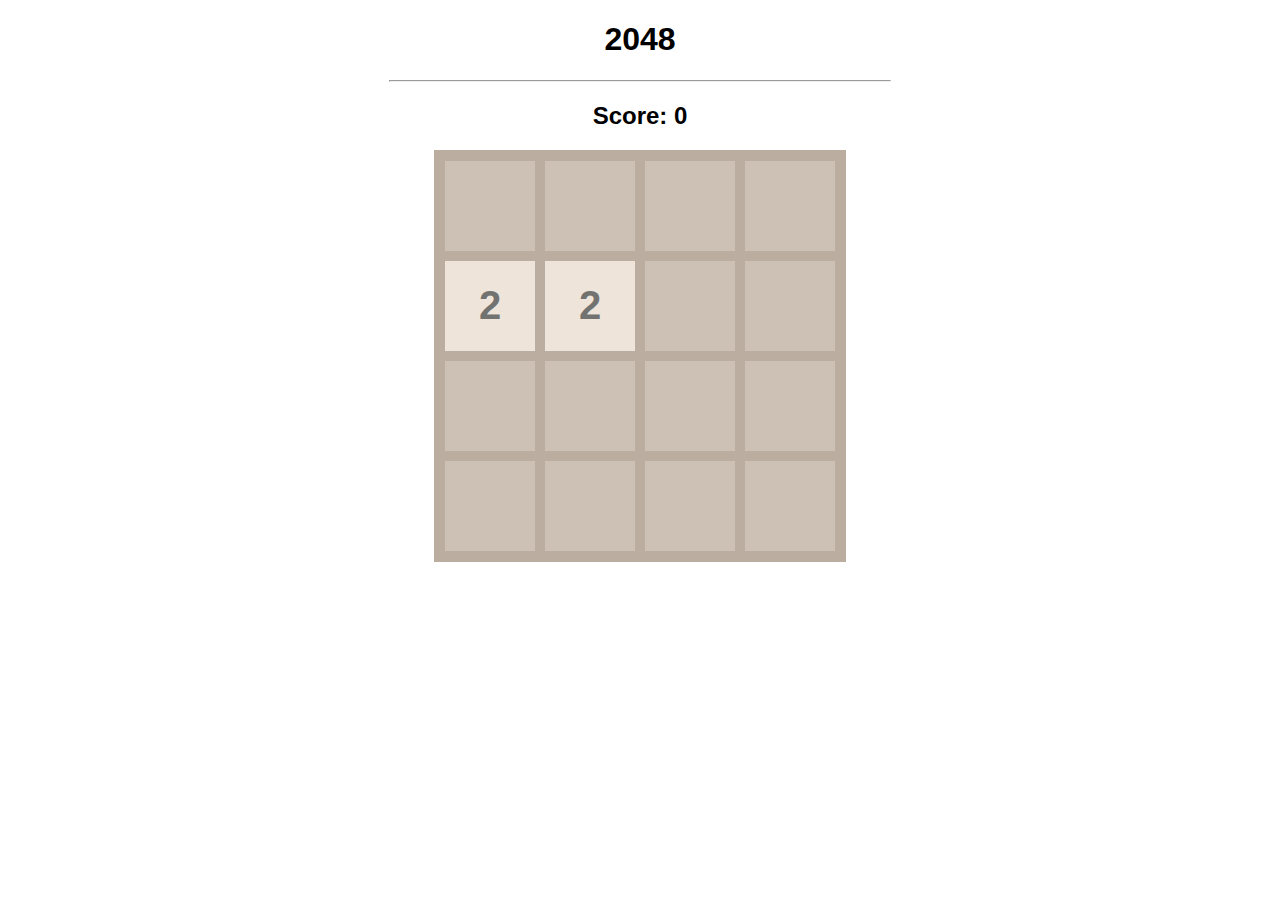
<file: 2048game/index.html>
<!DOCTYPE html>
<html lang="en">
<head>
    <meta charset="UTF-8">
    <meta name="viewport" content="width=device-width, initial-scale=1.0">
    <title>2048</title>
    <link rel="stylesheet" href="2048.css">
    <script src="2048.js"></script>
</head>
<body>
    <h1>2048</h1>
    <hr>
    <h2>Score: <span id="score">0</span></h2>
    <div id="board">
    </div>
</body>
</html>
</file>
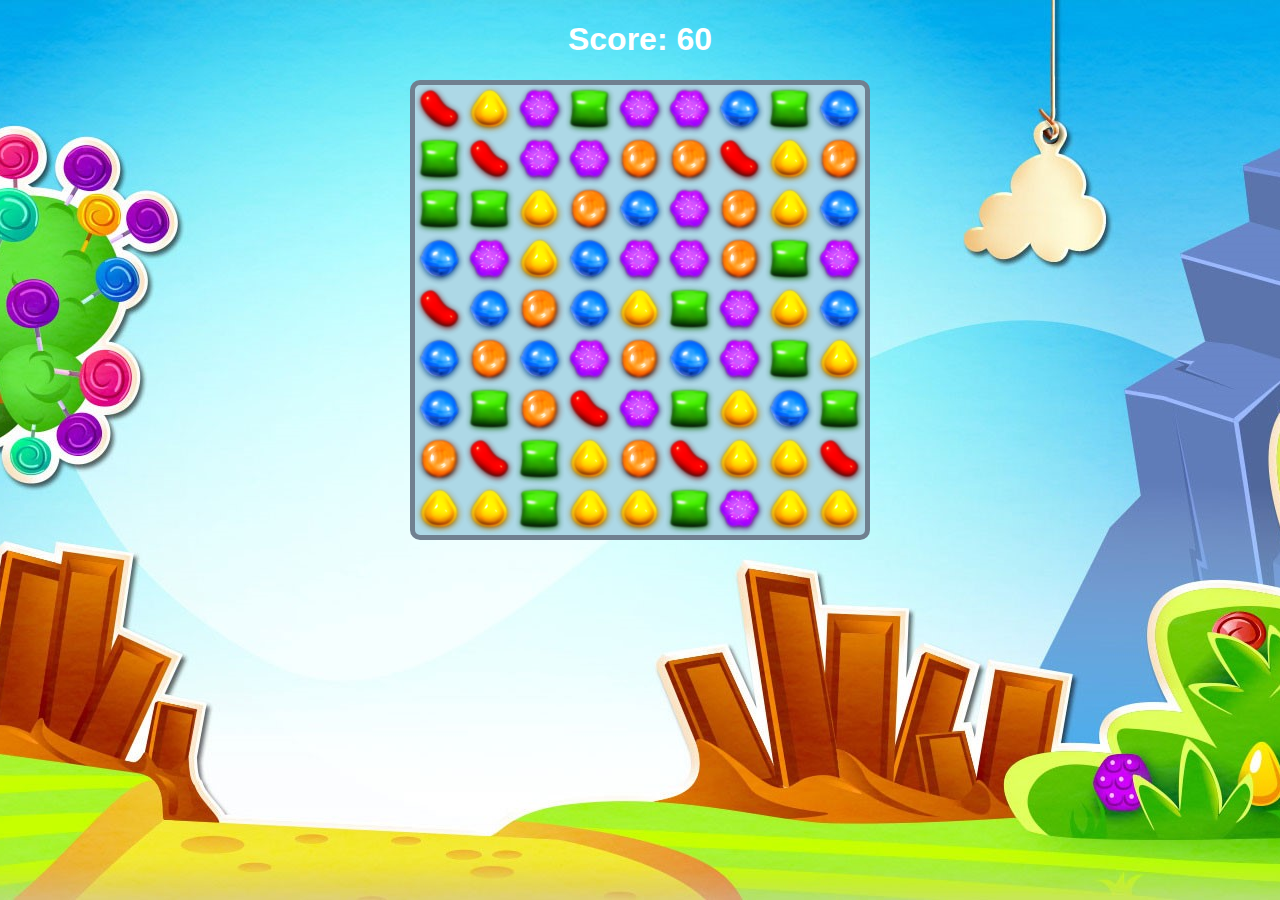
<file: candy-crush-master/index.html>
<!DOCTYPE html>
<html>
    <head>
        <meta charset="UTF-8">
        <meta name="viewport" content="width=device-width, initial-scale=1.0">
        <title>Candy Crush</title>
        <link rel="stylesheet" href="candy.css">
        <script src="candy.js"></script>
    </head>

    <body>
        <h1>Score: <span id="score">0</span></h1>
        <div id="board"></div>
    </body>
</html>
</file>
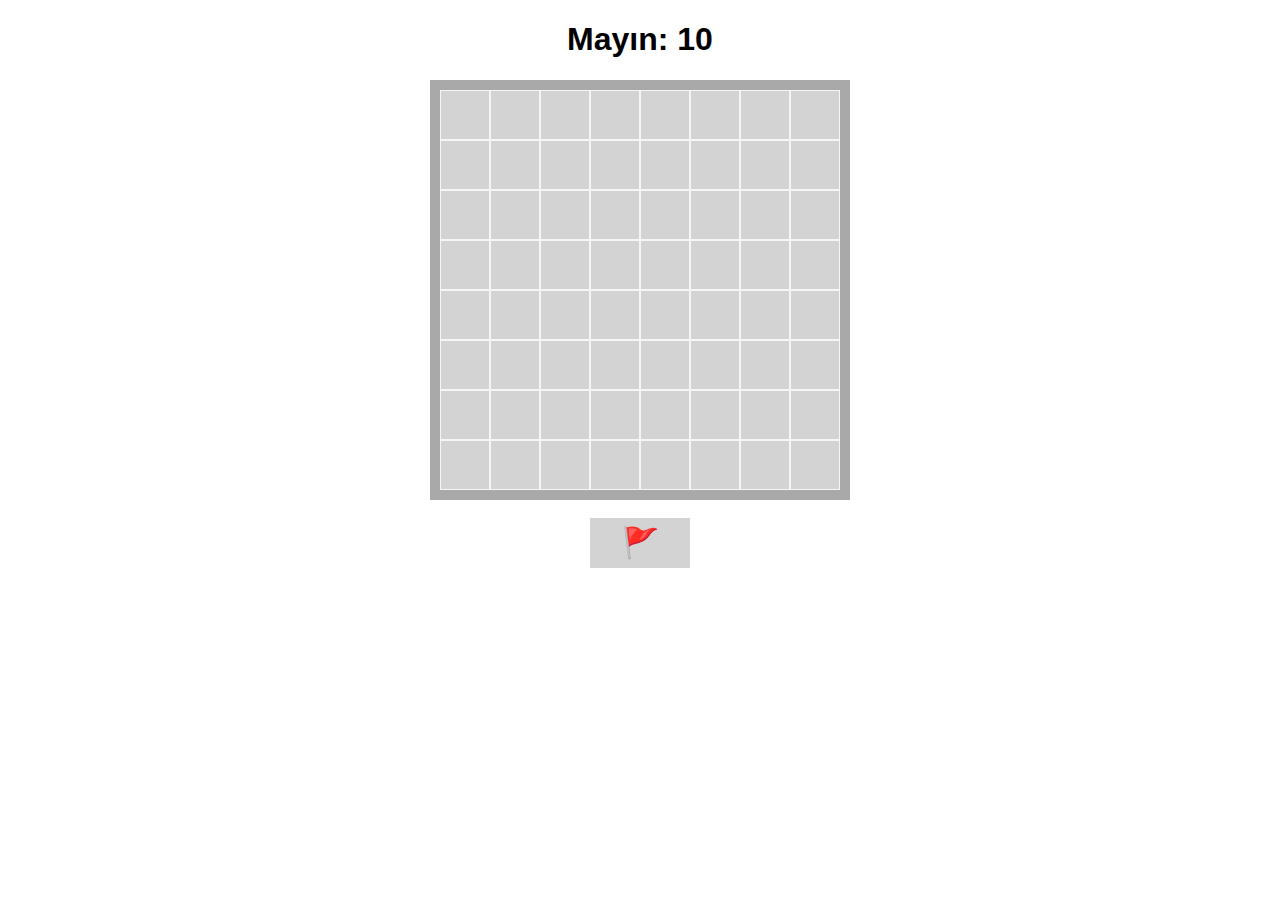
<file: mayıntarlası/index.html>
<!DOCTYPE html>
<html lang="en">
<head>
    <meta charset="UTF-8">
    <meta name="viewport" content="width=device-width, initial-scale=1.0">
    <title>Mayın Tarlası</title>
    <link rel="stylesheet" href="style.css">
    <script src="java.js"></script>
</head>
<body>
    <h1>Mayın: <span id="mines-count">0</span></h1>
    <div id="board"></div>
    <br>
    <button id="flag-button">🚩</button>
</body>
</html>
</file>
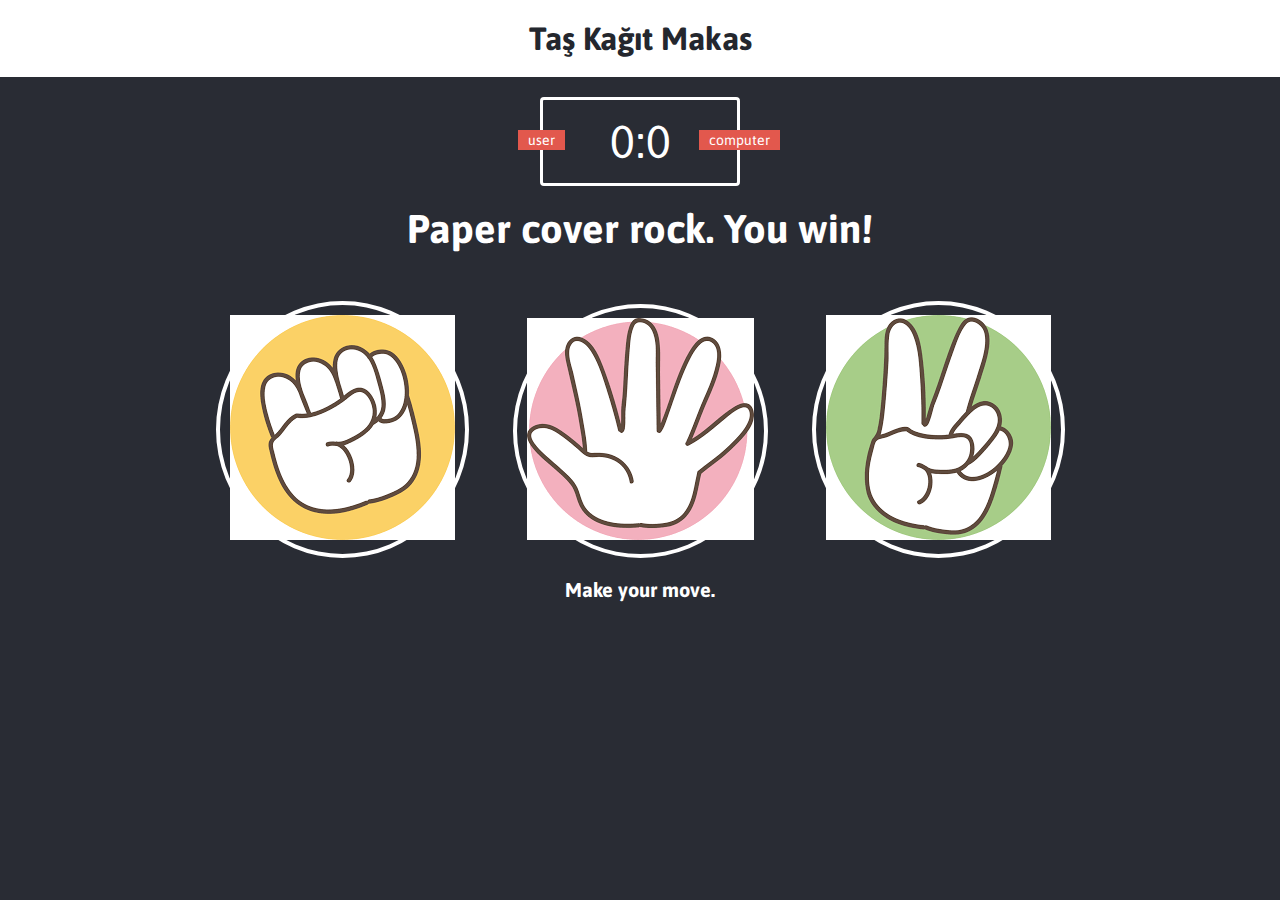
<file: tas kagit makas/index.html>
<!DOCTYPE html>
<html lang="en">
<head>
    <meta charset="UTF-8" />
  <title>TAŞ KAĞIT MAKAS</title>
  

  <link rel="stylesheet" href="style.css">
  <script src="app.js"></script>
</head>
<body>
  <header> <h1>Taş Kağıt Makas</h1></header>
 
  <div class="score-board">
    <div id="user-label" class="badge">user</div> 
    <div id="comp-label" class="badge">computer</div>
    <span id="user-score">0</span>:<span id="comp-score">0</span>
  </div> 
  
  <div class="result">
    <p>Paper cover rock. You win!</p>
  </div> 
  <div class="choices">
    <div class="choice" id="r">
      <img src="tas.png" alt="rock">
 	 </div>
		<div class="choice" id="p">
 			<img src="kagit.png" alt="paper">
				</div>
   	 <div class="choice" id="s">
 	<img src="makas.png" alt="scissors">
	</div>
</div>
     
  
  </div>
 
<p id="action-message">Make your move. </p>
<script src="app.js" type="text/javascript"></script>
</body>
</html>
</file>
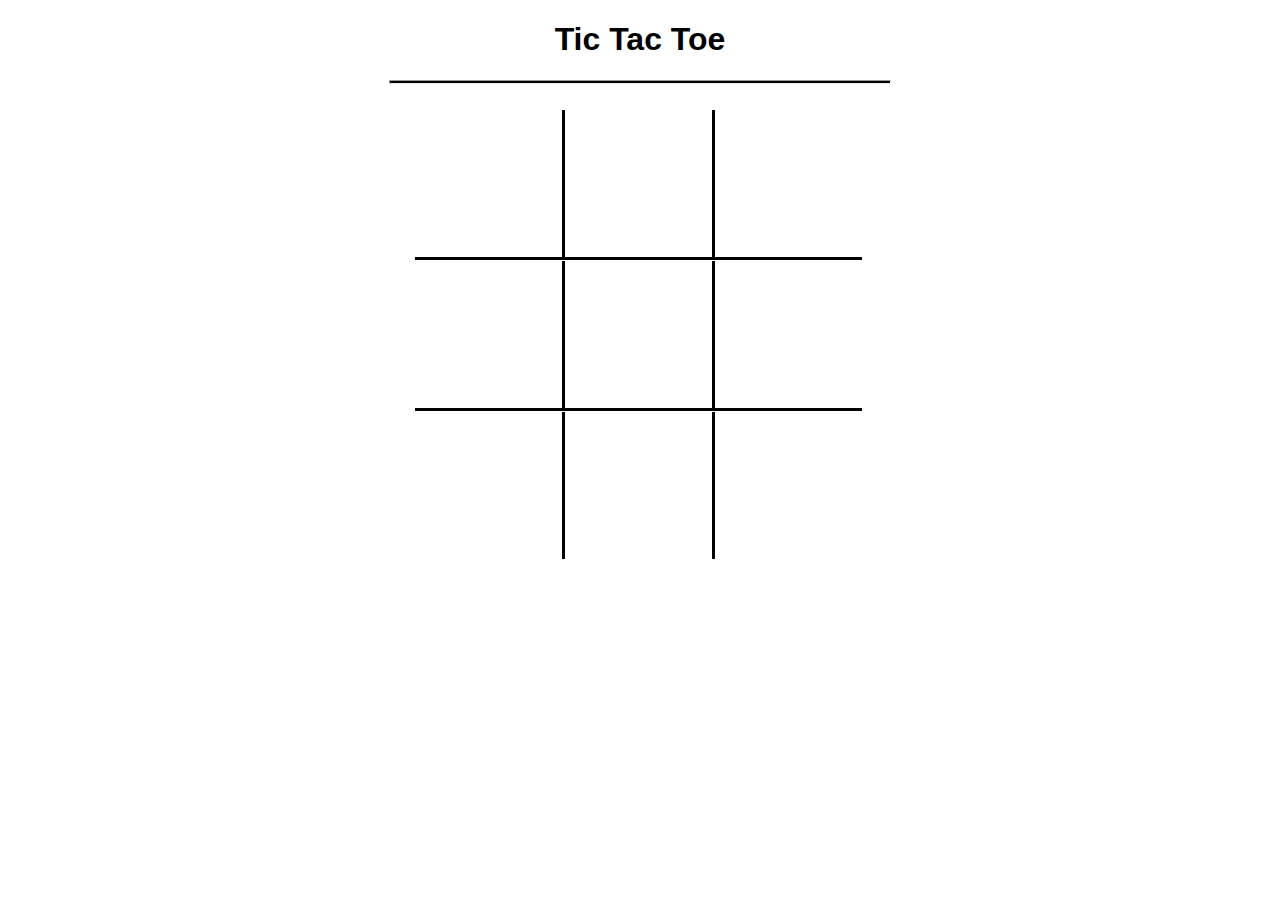
<file: tic-tac-toe/index.html>
<!DOCTYPE html>
<html lang="en">
<head>
    <meta charset="UTF-8">
    <meta http-equiv="X-UA-Compatible" content="IE=edge">
    <meta name="viewport" content="width=device-width, initial-scale=1.0">
    <title>Tic Tac Toe</title>
    <link rel="stylesheet" href="tictactoe.css">
    <script src="tictactoe.js"></script>
</head>
<body>
    <h1>Tic Tac Toe</h1>
    <hr>
    <br>
    <!-- 3x3 -->
    <div id="board">
    </div>
</body>
</html>
</file>
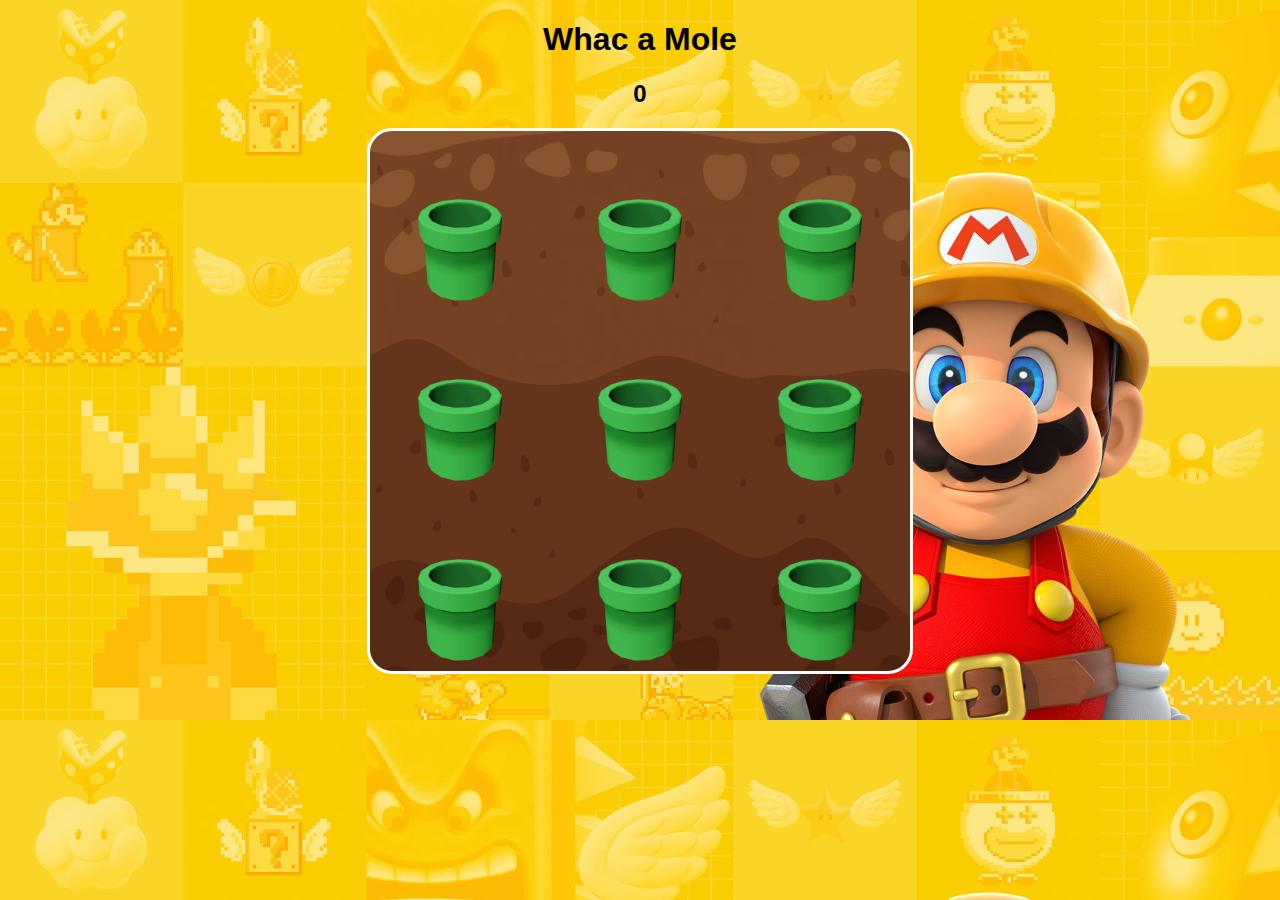
<file: whac a mole game/index.html>
<!DOCTYPE html>
<html lang="en">
<head>
    <meta charset="UTF-8">
    <meta name="viewport" content="width=device-width, initial-scale=1.0">
    <title>Whac a Mole</title>
    <link rel="stylesheet" href="mole.css">
    <script src="mole.js"></script>
</head>
<body>
    <h1>Whac a Mole</h1>
    <h2 id="score">0</h2>
   
    <div id="board">
    </div>
</body>
</html>
</file>
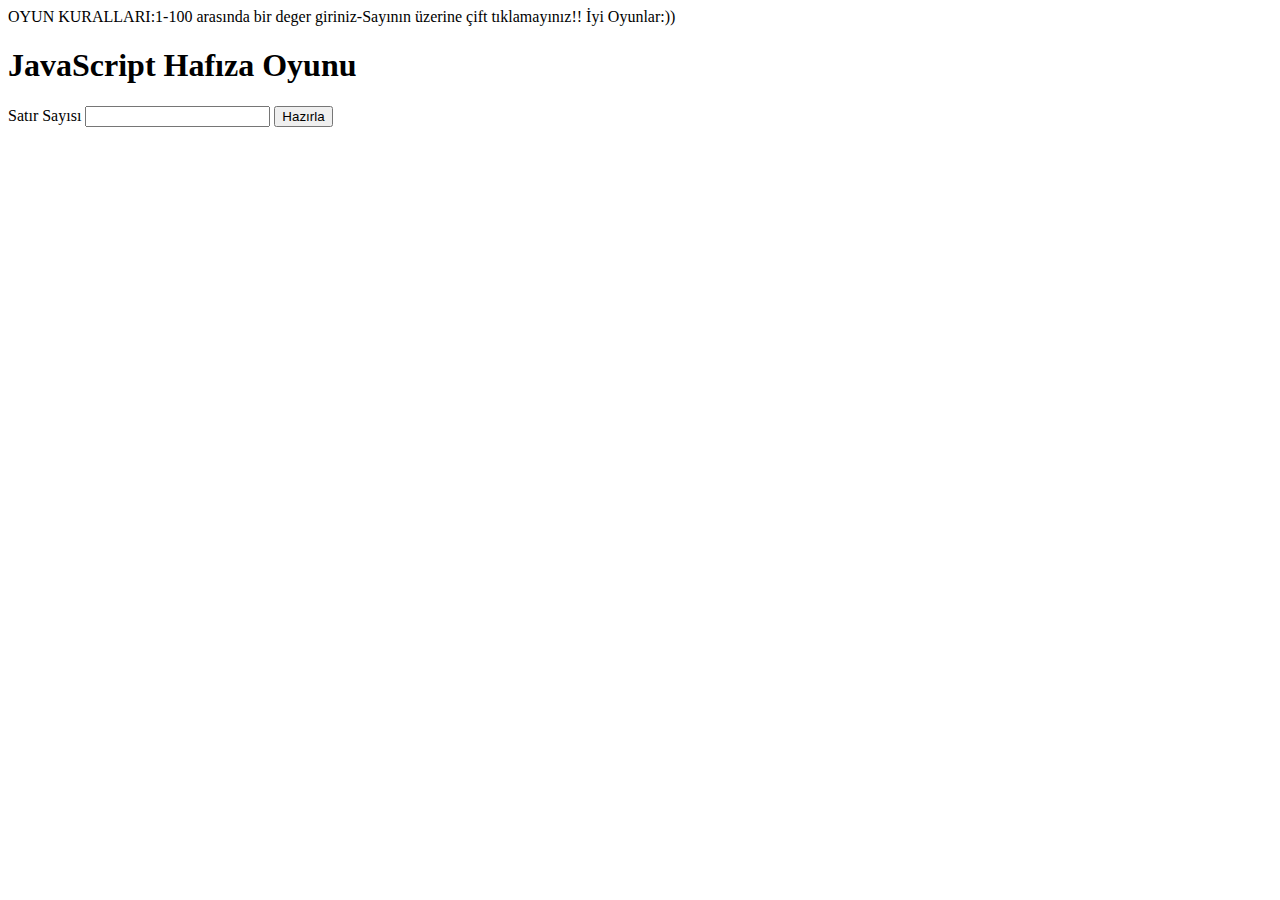
<file: memorygame/hafızaoyunu/index.html>
<!DOCTYPE html>
<html lang="en">
<head>
    <meta charset="UTF-8">
    <meta name="viewport" content="width=device-width, initial-scale=1.0">
    <title>Hafıza Oyunu</title>
    <script src="java.js"></script>
</head>
<body>
    <script>
        
    </script>
</head>
<body>
    <alert>OYUN KURALLARI:1-100 arasında bir deger giriniz-Sayının üzerine çift tıklamayınız!! İyi Oyunlar:))</alert>
    <script>
        alert("OYUN KURALLARI:1-100 arasında bir deger giriniz-Sayının üzerine çift tıklamayınız!! İyi Oyunlar:))");
    </script>
    <h1>JavaScript Hafıza Oyunu</h1>
    <label>Satır Sayısı</label>
    <input type="number" id="buyukluk" />
    <button type="button" onclick="hazirla(document.getElementById('buyukluk').value);">Hazırla</button>
</body>
</html>
</file>
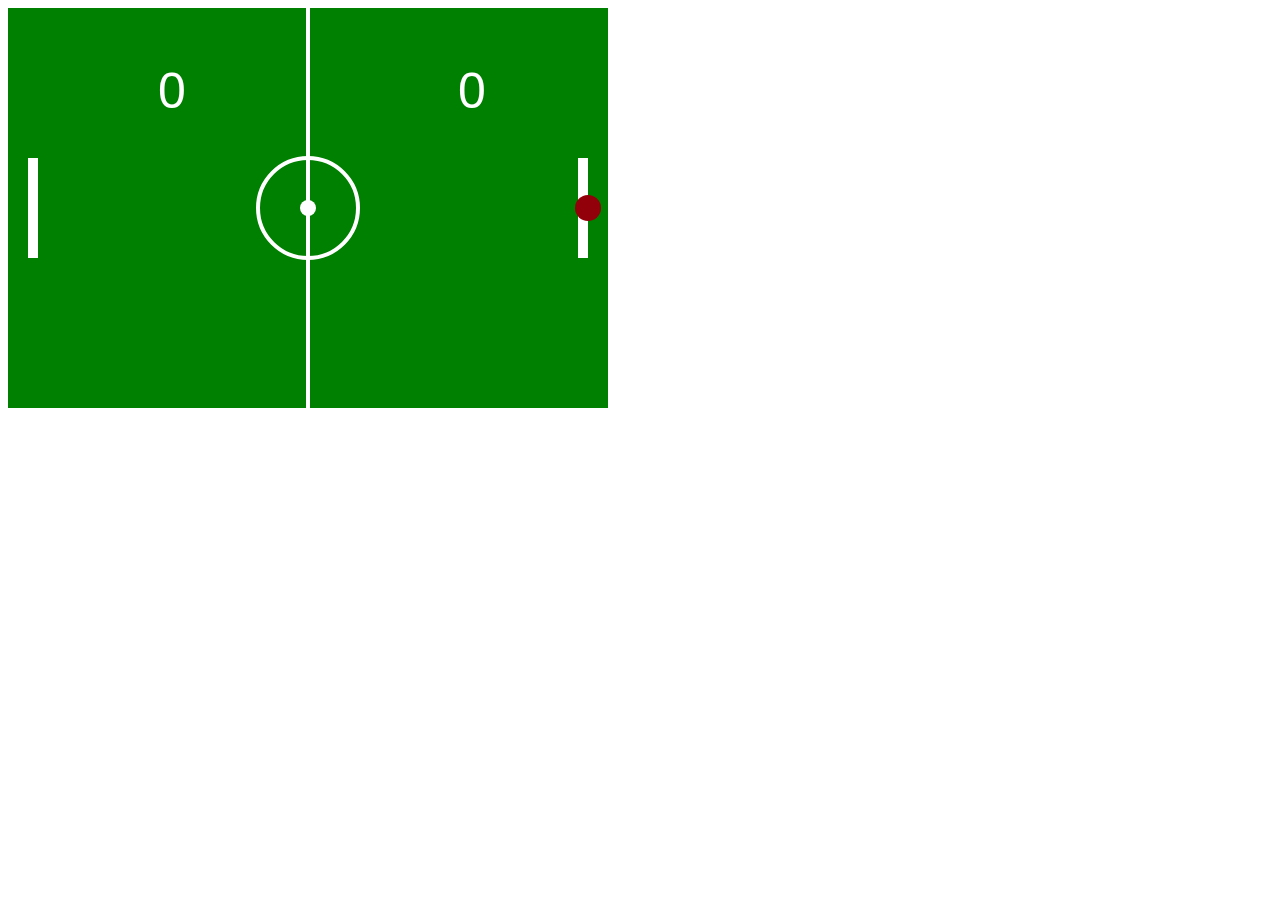
<file: pinponn/Pin/index.html>
<!DOCTYPE html>
<html lang="en">
<head>
    <meta charset="UTF-8">
    <meta http-equiv="X-UA-Compatible" content="IE=edge">
    <meta name="viewport" content="width=device-width, initial-scale=1.0">
    <title>JS Oyun</title>
</head>
<body>
    <canvas id="game" width="600" height="400"></canvas>
    <script src="game.js" charset="UTF-8"></script>
</body>
</html>
</file>
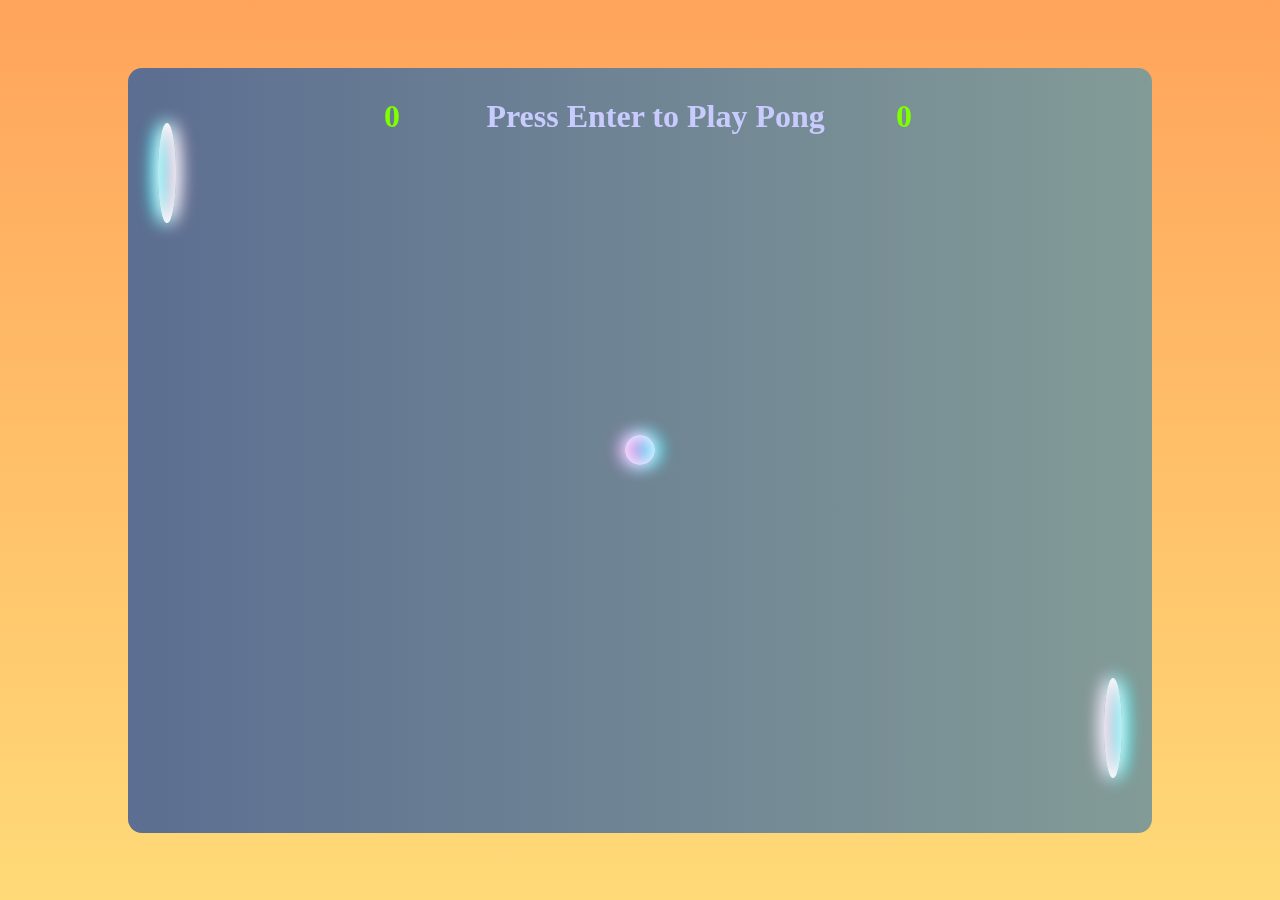
<file: pinponn/Pon/index.html>
<!DOCTYPE html> 
<html lang="en"> 

<head> 
	<meta charset="UTF-8"> 
	<meta name="viewport" content= 
		"width=device-width, initial-scale=1.0"> 
	<title>PONG GAME</title> 
	<link rel="stylesheet" href="style.css"> 
</head> 

<body> 
	<div class="board"> 
		<div class='ball'> 
			<div class="ball_effect"></div> 
		</div> 
		<div class="paddle_1 paddle"></div> 
		<div class="paddle_2 paddle"></div> 
		<h1 class="player_1_score">0</h1> 
		<h1 class="player_2_score">0</h1> 
		<h1 class="message"> 
			Press Enter to Play Pong 
		</h1> 
	</div> 
	
	<script src="index.js"></script> 
</body> 

</html>
</file>
<file: 2048game/2048.css>
body {
    font-family: Arial, Helvetica, sans-serif;
    text-align: center;
}

hr {
    width: 500px;
}

#board {
    width: 400px;
    height: 400px;

    background-color: #cdc1b5;
    border: 6px solid #bbada0;

    margin: 0 auto;
    display: flex;
    flex-wrap: wrap;
}

.tile {
    width: 90px;
    height: 90px;
    border: 5px solid #bbada0;

    font-size: 40px;
    font-weight: bold;
    display: flex;
    justify-content: center;
    align-items: center;
}
.x2{
    background-color: #eee4da;
    color:#727371
}
.x4{
    background-color: #ece0ca;
    color:#727371
}
.x8{
    background-color: #f4b17a;
    color:white
}
.x16{
    background-color: #f59575;
    color:white
}
.x32{
    background-color: #f57c5f;
    color:white
}
.x64{
    background-color: #f65d3b;
    color:white
}
.x128{
    background-color: #edce71;
    color:white
}
.x256{
    background-color: #edcc63;
    color:white
}
.x512{
    background-color: #edc651;
    color:white
}

.x1024{
    background-color: #eec744;
    color:white
}
.x2048{
    background-color: #ecc230;
    color:white
}
.x4096{
    background-color: #fe3d3d;
    color:white
}
.x8192{
    
    background-color: #ff2020;
    color:white


}
</file>
<file: candy-crush-master/candy.css>
body {
    background: url("./background.jpg") no-repeat center center fixed;
    background-size: cover;
    font-family: Arial, Helvetica, sans-serif;
    color: white;
    text-align: center;
}

#board {
    width: 450px;
    height: 450px;
    background-color: lightblue;
    border: 5px solid slategray;
    border-radius: 10px;
    margin: 0 auto;
    display: flex;
    flex-wrap: wrap;
}

#board img {
    width: 50px;
    height: 50px;
}
</file>
<file: mayıntarlası/style.css>
body{
    font-family: Arial, Helvetica, sans-serif;
    font-weight:bold;
    text-align: center;
}

#board{
    width: 400px;
    height: 400px;
    border:10px solid darkgray;
    background-color: lightgray;

    margin:0 auto;
    display:flex;
    flex-wrap: wrap;
}

#board div{
    width: 48px;
    height: 48px;
    border: 1px solid whitesmoke;

    font-size:30px;
    display:flex;
    justify-content: center;
    align-items: center;
}
.tile-clicked{
    background-color: darkgrey;
}
.x1{
    color:blue;
}
.x2{
    color:green;
}
.x3{
    color: red;
}
.x4{
    color:navy;
}
.x5{
    color:brown;
}
.x6{
    color:teal;
}
.x7{
    color:black;
}
.x8{
    color:gray;
}
#flag-button {
    width: 100px;
    height: 50px;
    font-size: 30px;
    background-color: lightgray;
    border: none;
}
</file>
<file: tas kagit makas/style.css>
@import url('https://fonts.googleapis.com/css?family=Asap:400,500,700');
*{
	margin:0;
	padding: 0;
	box-sizing: border-box;
}

body{
	background-color: #292C34;
}

header{
	background: white;
	padding: 20px;
}


header > h1{
	color:#24272E;
	text-align: center;
	font-family: Asap, sans-serif;
}

.score-board{
	margin:20px auto;
	border: 3px solid white;
	border-radius: 4px;
	text-align: center;
	width: 200px;
	color: white;
	font-size: 46px;
	padding: 15px 20px;
	font-family: Asap,sans-serif;
	position: relative;
}

.badge{
	background: #E2584D;
	color: white;
	font-size: 14px;
	padding: 2px 10px;
	font-family: Asap, sans-serif;
}

#user-label{
	position: absolute;
	top: 30px;
	left: -25px;
}

#comp-label{
	position: absolute;
	top: 30px;
	right: -43px;
}

.result{
	font-size: 40px;
	color: white;
}

.result > p{
	text-align: center;
	font-weight: bold;
	font-family: Asap, sans-serif;
}

.choices{
	margin-top: 50px;
	text-align: center;
}
.choice{
	border: 4px solid white;
	border-radius: 50%;
	margin: 0 20px;
	padding: 10px;
	display: inline-block;
	transition: all 0.3s ease;
}

.choice:hover{
	cursor:pointer;
	background-color:#24272E; 
}
	
#action-message{
	text-align: center;
	color: white;
	font-family: Asap, sans-serif;
	font-weight: bold;
	font-size: 20px;
	margin-top: 20px;
}

.green-glow{
	border: 4px solid #4dcc7d; 
	box-shadow: 0 0 10px #31b43a;
}

.red-glow{
	border: 4px solid #fc121b;
	box-shadow: 0 0 10px #d01115;
}

.gray-glow{
	border: 4px solid #464647;
	box-shadow: 0 0 10px #25292b;
}
</file>
<file: tic-tac-toe/tictactoe.css>
body {
    font-family: Arial, Helvetica, sans-serif;
    text-align: center;
}

hr {
    width: 500px;
    height: 2px;
    background-color: black;
}


#board {
    width: 450px;
    height: 450px;
    /* background-color: gray; */
    margin: 0 auto;
    display: flex;
    flex-wrap: wrap;
}

.tile {
    width: 147px;
    height: 147px;
    
    /* Text */
    font-size: 150px;
    display: flex;
    justify-content: center; 
    align-items: center;    
}

.winner {
    background-color: lightgray;
    color: red;
}


.horizontal-line {
    border-bottom: 3px solid black;
}

.vertical-line {
    border-right: 3px solid black;
}
</file>
<file: whac a mole game/mole.css>
body {
    font-family: Arial, Helvetica, sans-serif;
    text-align: center;
    background: url("./mario-bg.jpg");
    background-size: cover;
}

#board {
    width: 540px;
    height: 540px;
    /* background-color: green; */

    margin: 0 auto;
    display: flex;
    flex-wrap: wrap;
 
    background: url("./soil.png");
    background-size: cover;
    border: 3px solid white;
    border-radius: 25px;
}
#board div{
/* board = 540 x 540, divide into 3x3 tiles --> 180 x 180 per div */
width: 180px;
height: 180px;
background-image: url("./pipe.png");
background-size: cover;

}

#board div img{
    /* all img tags inside tiles */
    width: 100px;
    height: 100px;

    user-select: none;
    -moz-user-select: none;
    -webkit-user-drag: none;
    -webkit-user-select: none;
    -ms-user-select: none;
}
</file>
<file: pinponn/Pon/style.css>
* { 
	margin: 0; 
	padding: 0; 
	box-sizing: border-box; 
} 

body { 
	height: 100vh; 
	width: 100vw; 
	background-image: linear-gradient( 
			to top, #ffda77, #ffa45b); 
	display: flex; 
	justify-content: center; 
	align-items: center; 
} 

.board { 
	height: 85vh; 
	width: 80vw; 
	background-image: linear-gradient( 
			to right, #5c6e91, #839b97); 
	border-radius: 14px; 
} 

.ball { 
	height: 30px; 
	width: 30px; 
	border-radius: 50%; 
	position: fixed; 
	top: calc(50% - 15px); 
	left: calc(50% - 15px); 
} 

.ball_effect { 
	height: 100%; 
	width: 100%; 
	border-radius: 100px; 
	animation: spinBall 0.1s linear infinite; 
	box-shadow: inset 0 0 18px #fff, 
		inset 6px 0 18px violet, 
		inset -6px 0 18px #0ff, 
		inset 6px 0 30px violet, 
		inset -6px 0 30px #0ff, 
		0 0 18px #fff, -4px 0 18px
		violet, 4px 0 18px #0ff; 
} 

@keyframes spinBall { 
	100% { 
		-webkit-transform: rotate(360deg); 
		transform: rotate(360deg); 
	} 
} 

.paddle { 
	height: 100px; 
	width: 18px; 
	border-radius: 50%; 
	position: fixed; 
} 

.paddle_1 { 
	top: calc(7.5vh + 55px); 
	left: calc(10vw + 30px); 
	box-shadow: inset 0 0 18px #fff, 
		inset -6px 0 18px #f3bad6, 
		inset 6px 0 18px #0ff, 
		inset -6px 0 30px #f3bad6, 
		inset 6px 0 30px #0ff, 
		0 0 18px #fff, 4px 0 18px
		#f3bad6, -4px 0 18px #0ff; 
} 

.paddle_2 { 
	top: calc(85vh + 7.5vh - 100px - 55px); 
	right: calc(10vw + 30px); 
	box-shadow: inset 0 0 18px #fff, 
		inset 6px 0 18px #f3bad6, 
		inset -6px 0 18px #0ff, 
		inset 6px 0 30px #f3bad6, 
		inset -6px 0 30px #0ff, 
		0 0 18px #fff, -4px 0 18px
		#f3bad6, 4px 0 18px #0ff; 
} 

.player_1_score { 
	height: 50px; 
	width: 50px; 
	color: chartreuse; 
	position: fixed; 
	left: 30vw; 
	margin-top: 30px; 
} 

.player_2_score { 
	height: 50px; 
	width: 50px; 
	color: chartreuse; 
	position: fixed; 
	left: 70vw; 
	margin-top: 30px; 
} 

.message { 
	position: fixed; 
	/* color: #48426d; */
	height: 10vh; 
	width: 30vw; 
	color: #c9cbff; 
	left: 38vw; 
	margin: 30px auto auto auto; 
}
</file>
